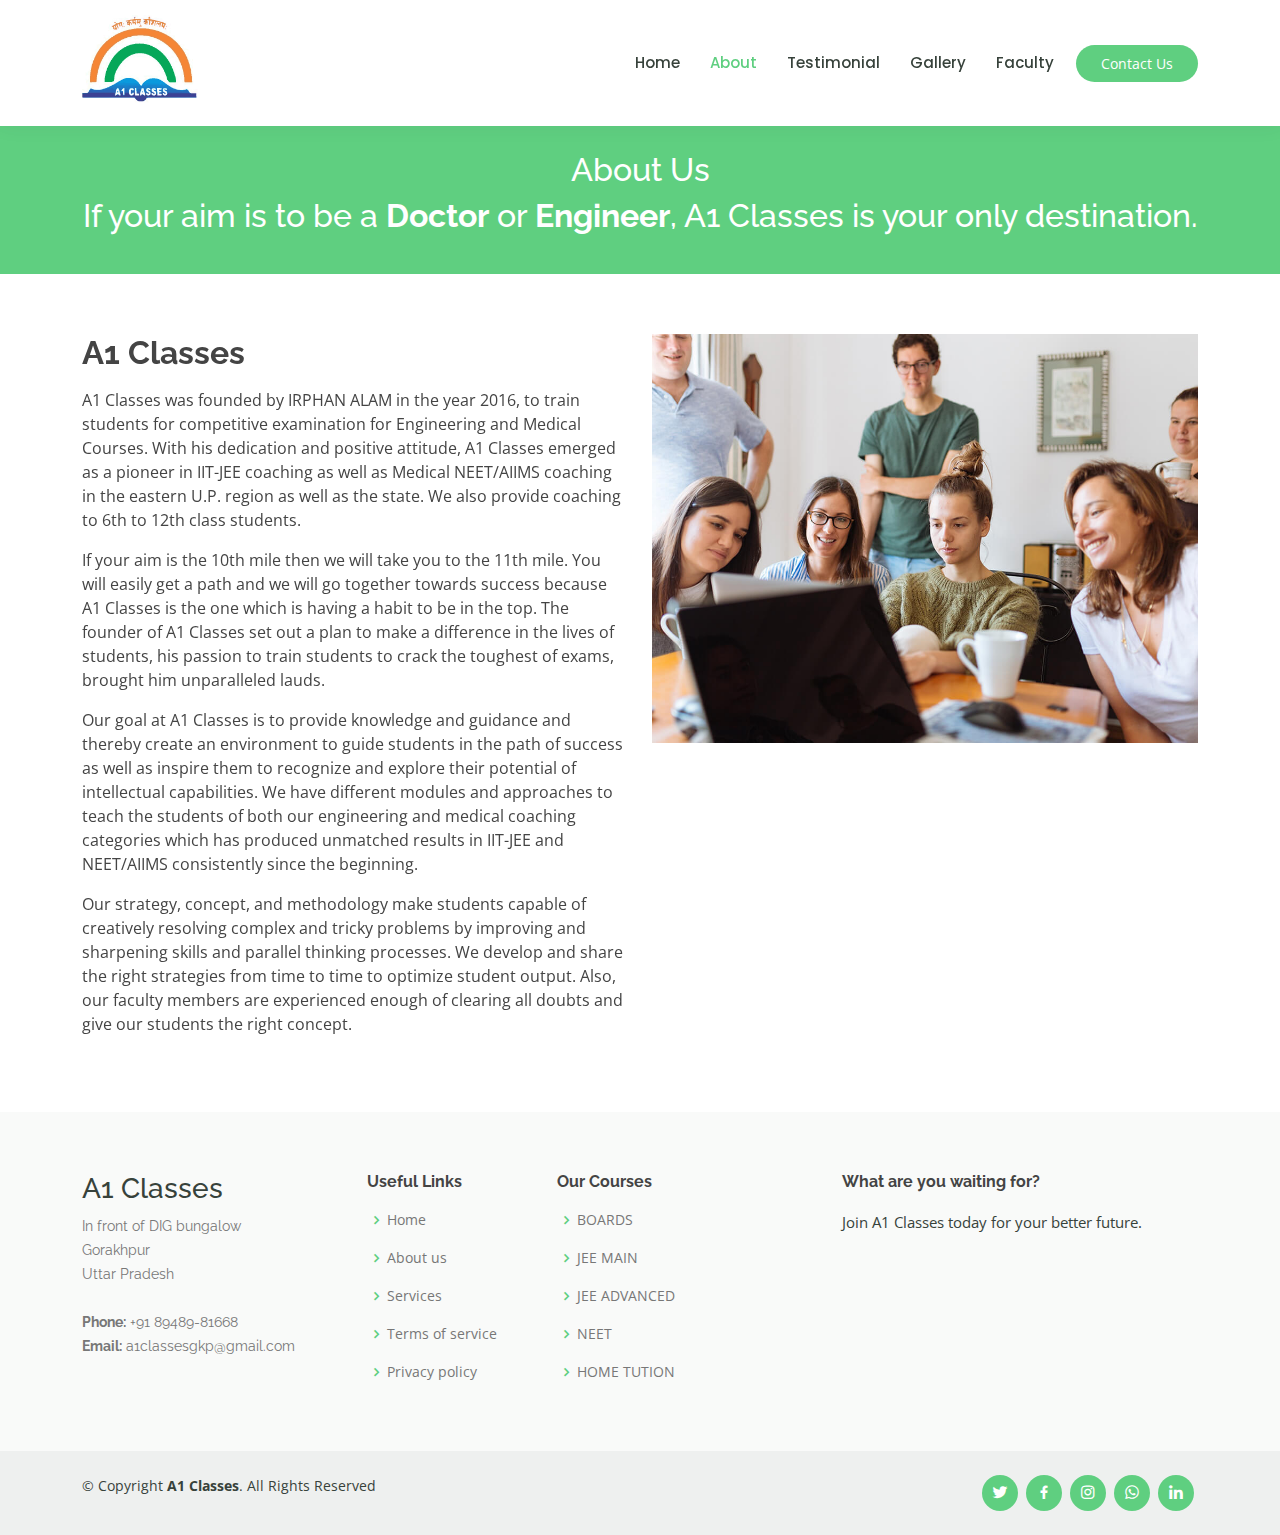
<file: about.html>
<!DOCTYPE html>
<html lang="en">

<head>
  <meta charset="utf-8">
  <meta content="width=device-width, initial-scale=1.0" name="viewport">

  <title>About - A1 Classes</title>
  <meta content="" name="description">
  <meta content="" name="keywords">

  <!-- Favicons -->
  <link href="images/A1Logo_png.png" rel="icon">

  <!-- Google Fonts -->
  <link href="https://fonts.googleapis.com/css?family=Open+Sans:300,300i,400,400i,600,600i,700,700i|Raleway:300,300i,400,400i,500,500i,600,600i,700,700i|Poppins:300,300i,400,400i,500,500i,600,600i,700,700i" rel="stylesheet">

  <!-- Vendor CSS Files -->
  <link href="assets/vendor/animate.css/animate.min.css" rel="stylesheet">
  <link href="assets/vendor/aos/aos.css" rel="stylesheet">
  <link href="assets/vendor/bootstrap/css/bootstrap.min.css" rel="stylesheet">
  <link href="assets/vendor/bootstrap-icons/bootstrap-icons.css" rel="stylesheet">
  <link href="assets/vendor/boxicons/css/boxicons.min.css" rel="stylesheet">
  <link href="assets/vendor/remixicon/remixicon.css" rel="stylesheet">
  <link href="assets/vendor/swiper/swiper-bundle.min.css" rel="stylesheet">

  <!-- Template Main CSS File -->
  <link href="assets/css/style.css" rel="stylesheet">

 
</head>

<body>

  <!-- ======= Header ======= -->
  <header id="header" class="fixed-top">
    <div class="container d-flex align-items-center">

      <h1 class=" me-auto"><a href="index.html"> <img src="images/A1Logo_png.png" alt="A1 Classes" style="width: 28%; height: auto;" > </a></h1>
      <!-- Uncomment below if you prefer to use an image logo -->

      <nav id="navbar" class="navbar order-last order-lg-0">
        <ul>
          <li><a href="index.html">Home</a></li>
          <li><a class="active" href="about.html">About</a></li>
          <li><a href="testimonial.html">Testimonial</a></li>
          <li><a href="gallery.html">Gallery</a></li>
          <li><a href="faculty.html">Faculty</a></li>

         
        </ul>
        <i class="bi bi-list mobile-nav-toggle"></i>
      </nav><!-- .navbar -->

      <a href="contact.html" class="get-started-btn">Contact Us</a>

    </div>
  </header><!-- End Header -->

  <main id="main">
    <!-- ======= Breadcrumbs ======= -->
    <div class="breadcrumbs" data-aos="fade-in">
      <div class="container">
        <br><br>
        <h2>About Us</h2>
        <h2>If your aim is to be a <strong>Doctor</strong> or <strong>Engineer</strong>, A1 Classes is your only destination.</h2>
      </div>
    </div><!-- End Breadcrumbs -->

    <!-- ======= About Section ======= -->
    <section id="about" class="about">
      <div class="container" data-aos="fade-up">

        <div class="row">
          <div class="col-lg-6 order-1 order-lg-2" data-aos="fade-left" data-aos-delay="100">
            <img src="assets/img/about.jpg" class="img-fluid" alt="">
          </div>
          <div class="col-lg-6 pt-4 pt-lg-0 order-2 order-lg-1 content">
            <h2> <strong>A1 Classes</strong> </h2>
            <p class="font-italic">
              <p>              A1 Classes was founded by IRPHAN ALAM in the year 2016, to train students for competitive examination for Engineering and Medical Courses. With his dedication and positive attitude, A1 Classes emerged as a pioneer in IIT-JEE coaching as well as Medical NEET/AIIMS coaching in the eastern U.P. region as well as the state. We also provide coaching to 6th to 12th class students.
              </p>
              <p>If your aim is the 10th mile then we will take you to the 11th mile. You will easily get a path and we will go together towards success because A1 Classes is the one which is having a habit to be in the top. The founder of A1 Classes set out a plan to make a difference in the lives of students, his passion to train students to crack the toughest of exams, brought him unparalleled lauds.
              </p>
              <p>Our goal at A1 Classes is to provide knowledge and guidance and thereby create an environment to guide students in the path of success as well as inspire them to recognize and explore their potential of intellectual capabilities. We have different modules and approaches to teach the students of both our engineering and medical coaching categories which has produced unmatched results in IIT-JEE and NEET/AIIMS consistently since the beginning.
              </p>
              <p>Our strategy, concept, and methodology make students capable of creatively resolving complex and tricky problems by improving and sharpening skills and parallel thinking processes. We develop and share the right strategies from time to time to optimize student output. Also, our faculty members are experienced enough of clearing all doubts and give our students the right concept.
              </p>





            </p>
            
          </div>
        </div>

      </div>
    </section><!-- End About Section -->

    

    

  </main><!-- End #main -->

  <!-- ======= Footer ======= -->
  <footer id="footer">

    <div class="footer-top">
      <div class="container">
        <div class="row">

          <div class="col-lg-3 col-md-6 footer-contact">
            <h3>A1 Classes</h3>
            <p>
              In front of DIG bungalow<br>
              Gorakhpur<br>
              Uttar Pradesh <br><br>
              <strong>Phone:</strong> +91 89489-81668<br>
              <strong>Email:</strong> a1classesgkp@gmail.com<br>
            </p>
          </div>

          <div class="col-lg-2 col-md-6 footer-links">
            <h4>Useful Links</h4>
            <ul>
              <li><i class="bx bx-chevron-right"></i> <a href="index.html">Home</a></li>
              <li><i class="bx bx-chevron-right"></i> <a href="about.html">About us</a></li>
              <li><i class="bx bx-chevron-right"></i> <a href="#">Services</a></li>
              <li><i class="bx bx-chevron-right"></i> <a href="#">Terms of service</a></li>
              <li><i class="bx bx-chevron-right"></i> <a href="#">Privacy policy</a></li>
            </ul>
          </div>

          
          <div class="col-lg-3 col-md-6 footer-links">
            <h4>Our Courses</h4>
            <ul>
              <li><i class="bx bx-chevron-right"></i> <a href="#">BOARDS</a></li>
              <li><i class="bx bx-chevron-right"></i> <a href="#">JEE MAIN</a></li>
              <li><i class="bx bx-chevron-right"></i> <a href="#">JEE ADVANCED</a></li>
              <li><i class="bx bx-chevron-right"></i> <a href="#">NEET</a></li>
              <li><i class="bx bx-chevron-right"></i> <a href="#">HOME TUTION</a></li>
            </ul>
          </div>

          <div class="col-lg-4 col-md-6 footer-newsletter">
            <h4>What are you waiting for?</h4>
            <p>Join A1 Classes today for your better future.</p>
            
          </div>

        </div>
      </div>
    </div>
  

    <div class="container d-md-flex py-4">

      <div class="me-md-auto text-center text-md-start">
        <div class="copyright">
          &copy; Copyright <strong><span>A1 Classes</span></strong>. All Rights Reserved
        </div>
        
      </div>
      <div class="social-links text-center text-md-right pt-3 pt-md-0">
        <a href="#" class="twitter"><i class="bx bxl-twitter"></i></a>
        <a target="_blank" href="https://www.facebook.com/a1classesgorakhpur/" class="facebook"><i class="bx bxl-facebook"></i></a>
        <a target="_blank" href="https://www.instagram.com/a1classesgorakhpur/" class="instagram"><i class="bx bxl-instagram"></i></a>
        <a  target="_blank" href="https://wa.link/3glch3" class="google-plus"><i class="bx bxl-whatsapp"></i></a>
        <a href="#" class="linkedin"><i class="bx bxl-linkedin"></i></a>
      </div>
    </div>
  </footer><!-- End Footer -->

  <div id="preloader"></div>
  <a href="#" class="back-to-top d-flex align-items-center justify-content-center"><i class="bi bi-arrow-up-short"></i></a>

  <!-- Vendor JS Files -->
  <script src="assets/vendor/aos/aos.js"></script>
  <script src="assets/vendor/bootstrap/js/bootstrap.bundle.min.js"></script>
  <script src="assets/vendor/php-email-form/validate.js"></script>
  <script src="assets/vendor/purecounter/purecounter.js"></script>
  <script src="assets/vendor/swiper/swiper-bundle.min.js"></script>

  <!-- Template Main JS File -->
  <script src="assets/js/main.js"></script>

</body>

</html>
</file>
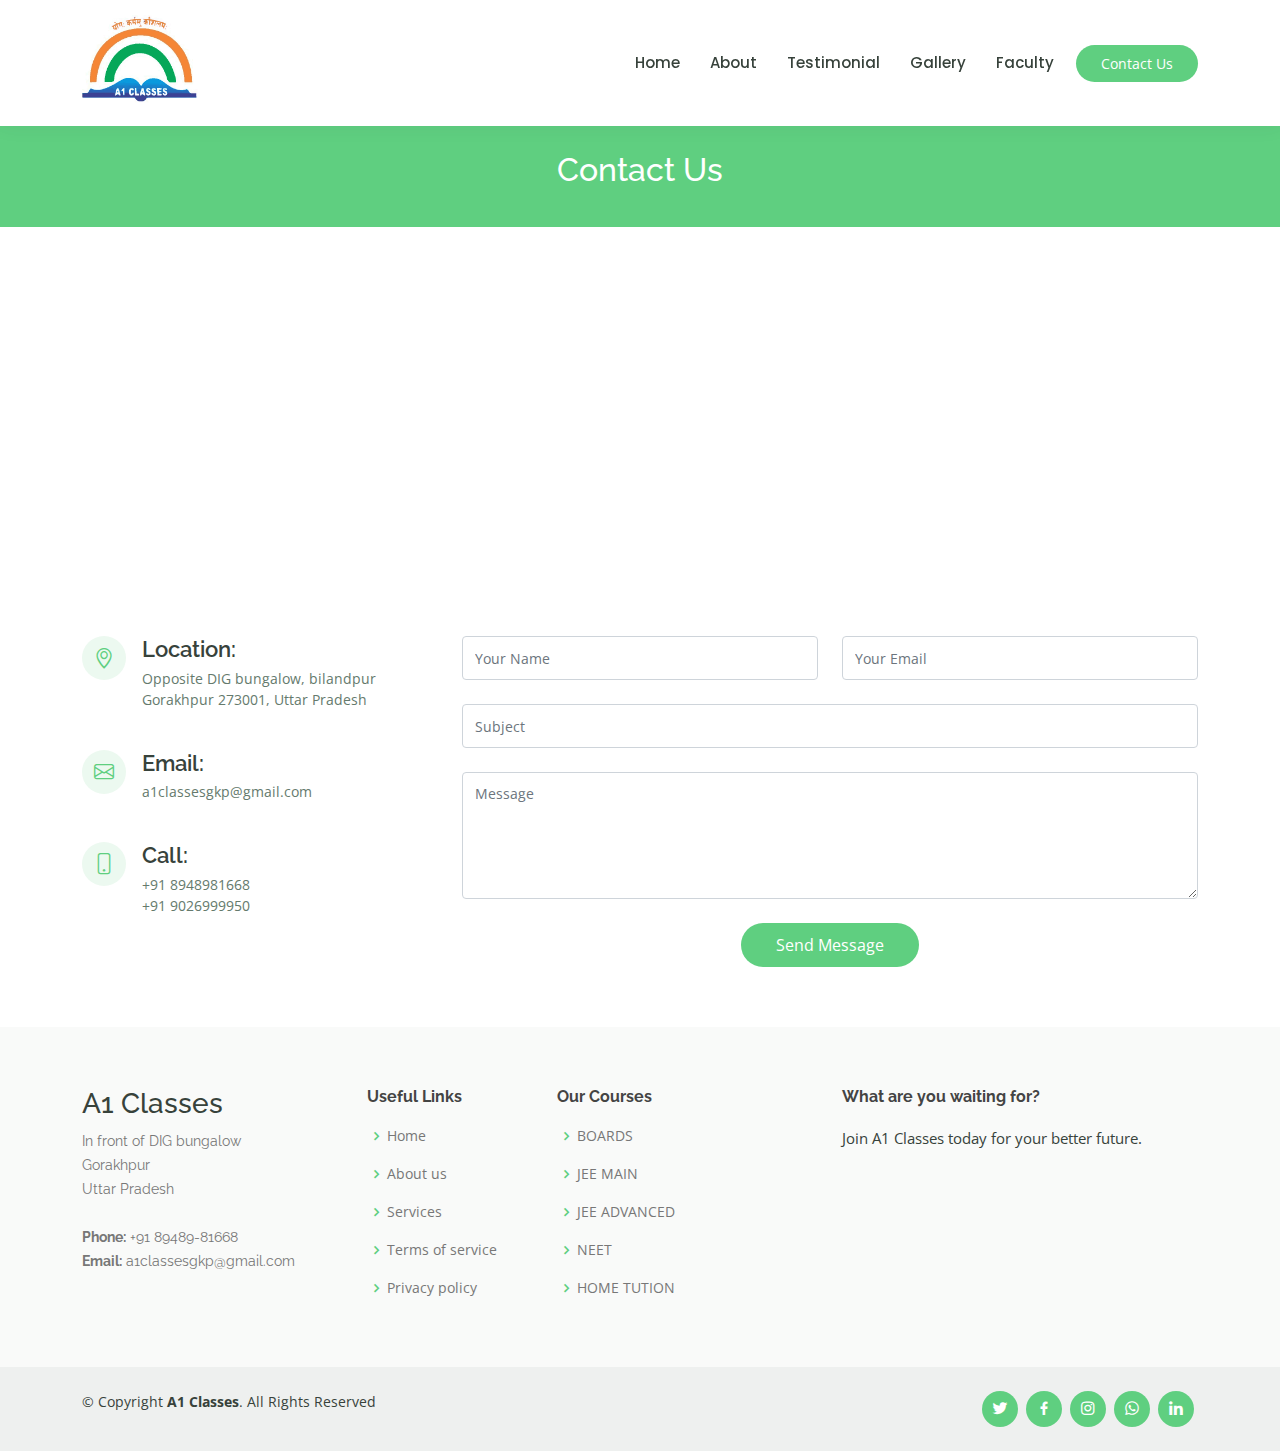
<file: contact.html>
<!DOCTYPE html>
<html lang="en">

<head>
  <meta charset="utf-8">
  <meta content="width=device-width, initial-scale=1.0" name="viewport">

  <title>Contact - A1 Classes</title>
  <meta content="" name="description">
  <meta content="" name="keywords">

  <!-- Favicons -->
  <link href="images/A1Logo_png.png" rel="icon">

  <!-- Google Fonts -->
  <link href="https://fonts.googleapis.com/css?family=Open+Sans:300,300i,400,400i,600,600i,700,700i|Raleway:300,300i,400,400i,500,500i,600,600i,700,700i|Poppins:300,300i,400,400i,500,500i,600,600i,700,700i" rel="stylesheet">

  <!-- Vendor CSS Files -->
  <link href="assets/vendor/animate.css/animate.min.css" rel="stylesheet">
  <link href="assets/vendor/aos/aos.css" rel="stylesheet">
  <link href="assets/vendor/bootstrap/css/bootstrap.min.css" rel="stylesheet">
  <link href="assets/vendor/bootstrap-icons/bootstrap-icons.css" rel="stylesheet">
  <link href="assets/vendor/boxicons/css/boxicons.min.css" rel="stylesheet">
  <link href="assets/vendor/remixicon/remixicon.css" rel="stylesheet">
  <link href="assets/vendor/swiper/swiper-bundle.min.css" rel="stylesheet">

  <!-- Template Main CSS File -->
  <link href="assets/css/style.css" rel="stylesheet">

  
</head>

<body>

  <!-- ======= Header ======= -->
  <header id="header" class="fixed-top">
    <div class="container d-flex align-items-center">

      <h1 class=" me-auto"><a href="index.html"> <img src="images/A1Logo_png.png" alt="A1 Classes" style="width: 28%; height: auto;" > </a></h1>
      <!-- Uncomment below if you prefer to use an image logo -->

      <nav id="navbar" class="navbar order-last order-lg-0">
        <ul>
          <li><a href="index.html">Home</a></li>
          <li><a href="about.html">About</a></li>
          <li><a href="testimonial.html">Testimonial</a></li>
          <li><a href="gallery.html">Gallery</a></li>
          <li><a href="faculty.html">Faculty</a></li>

         
        </ul>
        <i class="bi bi-list mobile-nav-toggle"></i>
      </nav><!-- .navbar -->

      <a href="contact.html" class="get-started-btn ">Contact Us</a>

    </div>
  </header><!-- End Header -->

  <main id="main">

    <!-- ======= Breadcrumbs ======= -->
    <div class="breadcrumbs" data-aos="fade-in">
      <div class="container">
        <br><br>
        <h2>Contact Us</h2>
      </div>
    </div><!-- End Breadcrumbs -->

    <!-- ======= Contact Section ======= -->
    <section id="contact" class="contact">
      <div data-aos="fade-up">
        <iframe style="border:0; width: 100%; height: 350px;" src="https://www.google.com/maps/embed?pb=!1m18!1m12!1m3!1d181.21525578866348!2d83.37593431100886!3d26.749580350297855!2m3!1f0!2f0!3f0!3m2!1i1024!2i768!4f13.1!3m3!1m2!1s0x3991458de6f5cfe3%3A0x5bddd95d4e29470d!2sPace%20Academy!5e1!3m2!1sen!2sin!4v1616694077213!5m2!1sen!2sin" width="800" height="600" style="border:0;" allowfullscreen="" loading="lazy"></iframe>
      </div>

      <div class="container" data-aos="fade-up">

        <div class="row mt-5">

          <div class="col-lg-4">
            <div class="info">
              <div class="address">
                <i class="bi bi-geo-alt"></i>
                <h4>Location:</h4>
                <p>Opposite DIG bungalow, bilandpur Gorakhpur 273001, Uttar Pradesh</p>
              </div>

              <div class="email">
                <i class="bi bi-envelope"></i>
                <h4>Email:</h4>
                <p>a1classesgkp@gmail.com</p>
              </div>

              <div class="phone">
                <i class="bi bi-phone"></i>
                <h4>Call:</h4>
                <p>+91 8948981668</p>
                <p>+91 9026999950</p>
              </div>

            </div>

          </div>

          <div class="col-lg-8 mt-5 mt-lg-0">

            <form action="forms/contact.php" method="post" role="form" class="php-email-form">
              <div class="row">
                <div class="col-md-6 form-group">
                  <input type="text" name="name" class="form-control" id="name" placeholder="Your Name" required>
                </div>
                <div class="col-md-6 form-group mt-3 mt-md-0">
                  <input type="email" class="form-control" name="email" id="email" placeholder="Your Email" required>
                </div>
              </div>
              <div class="form-group mt-3">
                <input type="text" class="form-control" name="subject" id="subject" placeholder="Subject" required>
              </div>
              <div class="form-group mt-3">
                <textarea class="form-control" name="message" rows="5" placeholder="Message" required></textarea>
              </div>
              <div class="my-3">
                <div class="loading">Loading</div>
                <div class="error-message"></div>
                <div class="sent-message">Your message has been sent. Thank you!</div>
              </div>
              <div class="text-center"><button type="submit">Send Message</button></div>
            </form>

          </div>

        </div>

      </div>
    </section><!-- End Contact Section -->

  </main><!-- End #main -->

  <!-- ======= Footer ======= -->
  <footer id="footer">

    <div class="footer-top">
      <div class="container">
        <div class="row">

          <div class="col-lg-3 col-md-6 footer-contact">
            <h3>A1 Classes</h3>
            <p>
              In front of DIG bungalow<br>
              Gorakhpur<br>
              Uttar Pradesh <br><br>
              <strong>Phone:</strong> +91 89489-81668<br>
              <strong>Email:</strong> a1classesgkp@gmail.com<br>
            </p>
          </div>

          <div class="col-lg-2 col-md-6 footer-links">
            <h4>Useful Links</h4>
            <ul>
              <li><i class="bx bx-chevron-right"></i> <a href="index.html">Home</a></li>
              <li><i class="bx bx-chevron-right"></i> <a href="about.html">About us</a></li>
              <li><i class="bx bx-chevron-right"></i> <a href="#">Services</a></li>
              <li><i class="bx bx-chevron-right"></i> <a href="#">Terms of service</a></li>
              <li><i class="bx bx-chevron-right"></i> <a href="#">Privacy policy</a></li>
            </ul>
          </div>

          
          <div class="col-lg-3 col-md-6 footer-links">
            <h4>Our Courses</h4>
            <ul>
              <li><i class="bx bx-chevron-right"></i> <a href="#">BOARDS</a></li>
              <li><i class="bx bx-chevron-right"></i> <a href="#">JEE MAIN</a></li>
              <li><i class="bx bx-chevron-right"></i> <a href="#">JEE ADVANCED</a></li>
              <li><i class="bx bx-chevron-right"></i> <a href="#">NEET</a></li>
              <li><i class="bx bx-chevron-right"></i> <a href="#">HOME TUTION</a></li>
            </ul>
          </div>

          <div class="col-lg-4 col-md-6 footer-newsletter">
            <h4>What are you waiting for?</h4>
            <p>Join A1 Classes today for your better future.</p>
            
          </div>

        </div>
      </div>
    </div>
  

    <div class="container d-md-flex py-4">

      <div class="me-md-auto text-center text-md-start">
        <div class="copyright">
          &copy; Copyright <strong><span>A1 Classes</span></strong>. All Rights Reserved
        </div>
        
      </div>
      <div class="social-links text-center text-md-right pt-3 pt-md-0">
        <a href="#" class="twitter"><i class="bx bxl-twitter"></i></a>
        <a target="_blank" href="https://www.facebook.com/a1classesgorakhpur/" class="facebook"><i class="bx bxl-facebook"></i></a>
        <a target="_blank" href="https://www.instagram.com/a1classesgorakhpur/" class="instagram"><i class="bx bxl-instagram"></i></a>
        <a  target="_blank" href="https://wa.link/3glch3" class="google-plus"><i class="bx bxl-whatsapp"></i></a>
        <a href="#" class="linkedin"><i class="bx bxl-linkedin"></i></a>
      </div>
    </div>
  </footer><!-- End Footer -->

  <div id="preloader"></div>
  <a href="#" class="back-to-top d-flex align-items-center justify-content-center"><i class="bi bi-arrow-up-short"></i></a>

  <!-- Vendor JS Files -->
  <script src="assets/vendor/aos/aos.js"></script>
  <script src="assets/vendor/bootstrap/js/bootstrap.bundle.min.js"></script>
  <script src="assets/vendor/php-email-form/validate.js"></script>
  <script src="assets/vendor/purecounter/purecounter.js"></script>
  <script src="assets/vendor/swiper/swiper-bundle.min.js"></script>

  <!-- Template Main JS File -->
  <script src="assets/js/main.js"></script>

</body>

</html>
</file>
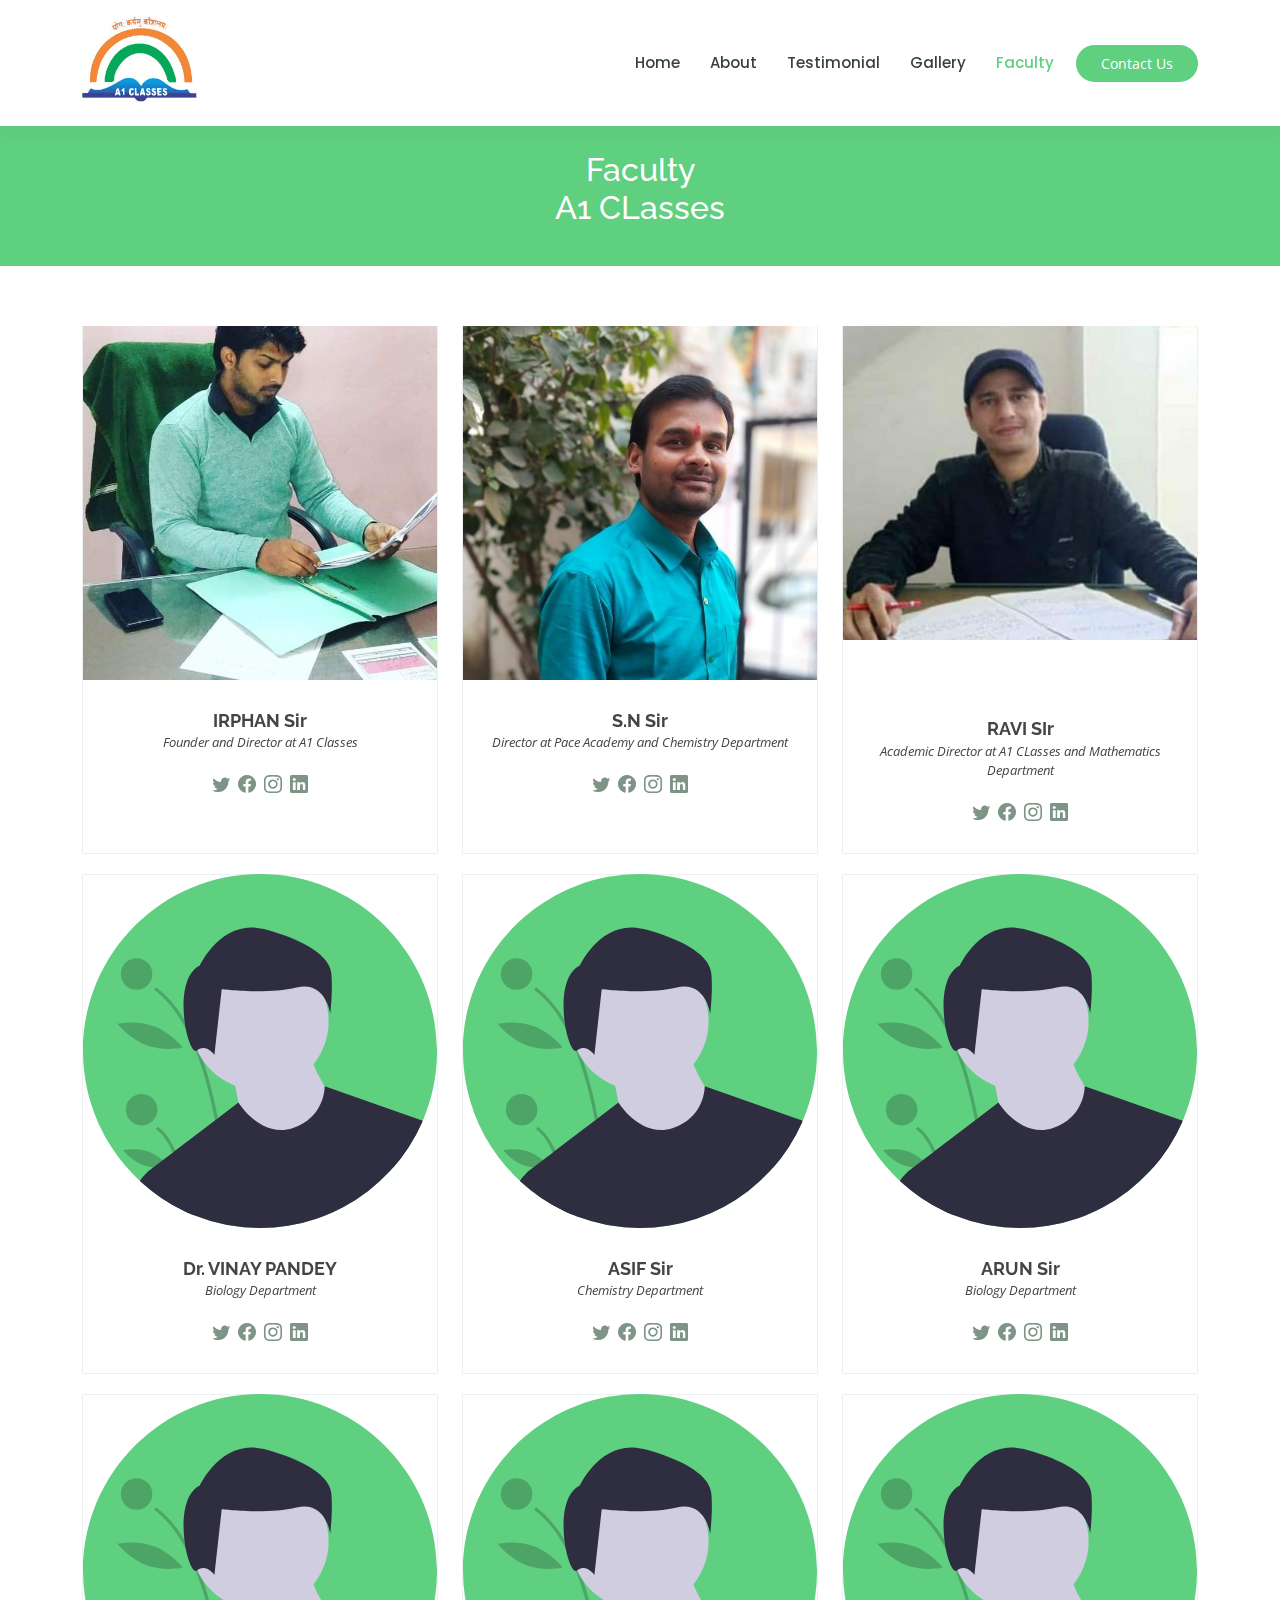
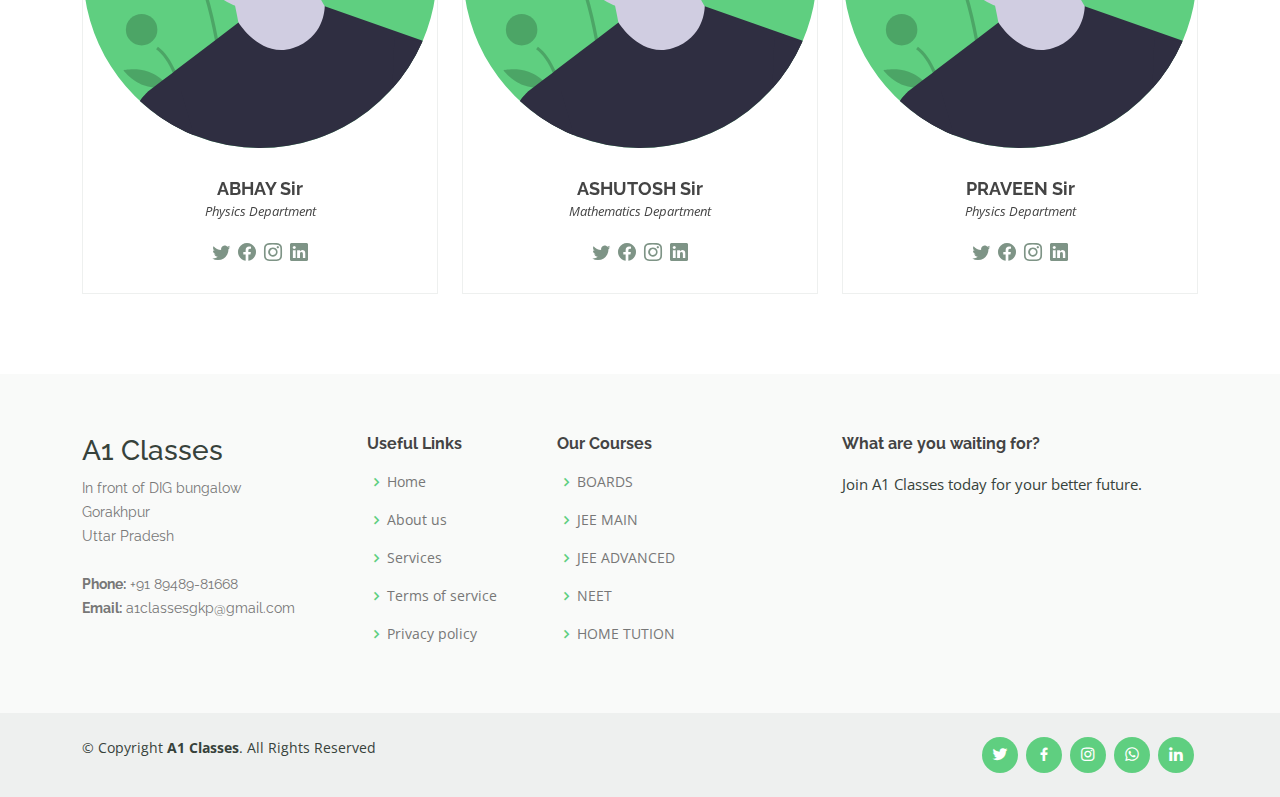
<file: faculty.html>
<!DOCTYPE html>
<html lang="en">

<head>
  <meta charset="utf-8">
  <meta content="width=device-width, initial-scale=1.0" name="viewport">

  <title>Faculty - A1 Classes</title>
  <meta content="" name="description">
  <meta content="" name="keywords">

  <!-- Favicons -->
  <link href="images/A1Logo_png.png" rel="icon">

  <!-- Google Fonts -->
  <link href="https://fonts.googleapis.com/css?family=Open+Sans:300,300i,400,400i,600,600i,700,700i|Raleway:300,300i,400,400i,500,500i,600,600i,700,700i|Poppins:300,300i,400,400i,500,500i,600,600i,700,700i" rel="stylesheet">

  <!-- Vendor CSS Files -->
  <link href="assets/vendor/animate.css/animate.min.css" rel="stylesheet">
  <link href="assets/vendor/aos/aos.css" rel="stylesheet">
  <link href="assets/vendor/bootstrap/css/bootstrap.min.css" rel="stylesheet">
  <link href="assets/vendor/bootstrap-icons/bootstrap-icons.css" rel="stylesheet">
  <link href="assets/vendor/boxicons/css/boxicons.min.css" rel="stylesheet">
  <link href="assets/vendor/remixicon/remixicon.css" rel="stylesheet">
  <link href="assets/vendor/swiper/swiper-bundle.min.css" rel="stylesheet">

  <!-- Template Main CSS File -->
  <link href="assets/css/style.css" rel="stylesheet">




</head>

<body>

  <!-- ======= Header ======= -->
  <header id="header" class="fixed-top">
    <div class="container d-flex align-items-center">

      <h1 class=" me-auto"><a href="index.html"> <img src="images/A1Logo_png.png" alt="A1 Classes" style="width: 28%; height: auto;" > </a></h1>
      <!-- Uncomment below if you prefer to use an image logo -->

      <nav id="navbar" class="navbar order-last order-lg-0">
        <ul>
          <li><a href="index.html">Home</a></li>
          <li><a href="about.html">About</a></li>
          <li><a href="testimonial.html">Testimonial</a></li>
          <li><a href="gallery.html">Gallery</a></li>
          <li><a class="active" href="faculty.html">Faculty</a></li>

         
        </ul>
        <i class="bi bi-list mobile-nav-toggle"></i>
      </nav><!-- .navbar -->

      <a href="contact.html" class="get-started-btn">Contact Us</a>

    </div>
  </header><!-- End Header -->

  <main id="main" data-aos="fade-in">

    <!-- ======= Breadcrumbs ======= -->
    <div class="breadcrumbs">
      <div class="container">
        <br><br>
        <h2>Faculty <br> A1 CLasses </h2>
      </div>
    </div><!-- End Breadcrumbs -->

    <!-- ======= Trainers Section ======= -->
    <section id="trainers" class="trainers">
      <div class="container" data-aos="fade-up">

        <div class="row" data-aos="zoom-in" data-aos-delay="100">
          <div class="col-lg-4 col-md-6 d-flex align-items-stretch">
            <div class="member">
              <img src="images/Faculty/Irphan.jpeg" class="img-fluid" alt="">
              <div class="member-content">
                <h4>IRPHAN Sir</h4>
                <span>Founder and Director at A1 Classes</span>
                
                <div class="social">
                  <a href=""><i class="bi bi-twitter"></i></a>
                  <a href="https://www.facebook.com/a1classesgorakhpur/"><i class="bi bi-facebook"></i></a>
                  <a href="https://www.instagram.com/a1classesgorakhpur2016/"><i class="bi bi-instagram"></i></a>
                  <a href=""><i class="bi bi-linkedin"></i></a>
                </div>
              </div>
            </div>
          </div>

          <div class="col-lg-4 col-md-6 d-flex align-items-stretch">
            <div class="member">
              <img src="images/Faculty/s.n.gupta.jpeg" class="img-fluid" alt="">
              <div class="member-content">
                <h4>S.N Sir</h4>
                <span>Director at Pace Academy and Chemistry Department</span>
                
                <div class="social">
                  <a href=""><i class="bi bi-twitter"></i></a>
                  <a href=""><i class="bi bi-facebook"></i></a>
                  <a href=""><i class="bi bi-instagram"></i></a>
                  <a href=""><i class="bi bi-linkedin"></i></a>
                </div>
              </div>
            </div>
          </div>


          <div class="col-lg-4 col-md-6 d-flex align-items-stretch">
            <div class="member">
              <img src="images/Faculty/Ravi.jpg" class="img-fluid" alt="">
              <div class="member-content">
                <br><br>
                <h4>RAVI SIr</h4>
                <span>Academic Director at A1 CLasses and Mathematics Department</span>
                
                <div class="social">
                  <a href=""><i class="bi bi-twitter"></i></a>
                  <a href=""><i class="bi bi-facebook"></i></a>
                  <a href=""><i class="bi bi-instagram"></i></a>
                  <a href=""><i class="bi bi-linkedin"></i></a>
                </div>
              </div>
            </div>
          </div>


          <div class="col-lg-4 col-md-6 d-flex align-items-stretch">
            <div class="member">
              <img src="images/user.svg" class="img-fluid" alt="">
              <div class="member-content">
                <h4>Dr. VINAY PANDEY</h4>
                <span>Biology Department</span>
                
                <div class="social">
                  <a href=""><i class="bi bi-twitter"></i></a>
                  <a href=""><i class="bi bi-facebook"></i></a>
                  <a href=""><i class="bi bi-instagram"></i></a>
                  <a href=""><i class="bi bi-linkedin"></i></a>
                </div>
              </div>
            </div>
          </div>


          


          <div class="col-lg-4 col-md-6 d-flex align-items-stretch">
            <div class="member">
              <img src="images/user.svg" class="img-fluid" alt="">
              <div class="member-content">
                <h4>ASIF Sir</h4>
                <span>Chemistry Department  </span>
                
                <div class="social">
                  <a href=""><i class="bi bi-twitter"></i></a>
                  <a href=""><i class="bi bi-facebook"></i></a>
                  <a href=""><i class="bi bi-instagram"></i></a>
                  <a href=""><i class="bi bi-linkedin"></i></a>
                </div>
              </div>
            </div>
          </div>


          <div class="col-lg-4 col-md-6 d-flex align-items-stretch">
            <div class="member">
              <img src="images/user.svg" class="img-fluid" alt="">
              <div class="member-content">
                <h4>ARUN Sir</h4>
                <span>Biology Department</span>
                
                <div class="social">
                  <a href=""><i class="bi bi-twitter"></i></a>
                  <a href=""><i class="bi bi-facebook"></i></a>
                  <a href=""><i class="bi bi-instagram"></i></a>
                  <a href=""><i class="bi bi-linkedin"></i></a>
                </div>
              </div>
            </div>
          </div>

        
        <div class="col-lg-4 col-md-6 d-flex align-items-stretch">
          <div class="member">
            <img src="images/user.svg" class="img-fluid" alt="">
            <div class="member-content">
              <h4>ABHAY Sir</h4>
              <span>Physics Department</span>
              
              <div class="social">
                <a href=""><i class="bi bi-twitter"></i></a>
                <a href=""><i class="bi bi-facebook"></i></a>
                <a href=""><i class="bi bi-instagram"></i></a>
                <a href=""><i class="bi bi-linkedin"></i></a>
              </div>
            </div>
          </div>
        </div><div class="col-lg-4 col-md-6 d-flex align-items-stretch">
          <div class="member">
            <img src="images/user.svg" class="img-fluid" alt="">
            <div class="member-content">
              <h4>ASHUTOSH Sir</h4>
              <span>Mathematics Department</span>
              
              <div class="social">
                <a href=""><i class="bi bi-twitter"></i></a>
                <a href=""><i class="bi bi-facebook"></i></a>
                <a href=""><i class="bi bi-instagram"></i></a>
                <a href=""><i class="bi bi-linkedin"></i></a>
              </div>
            </div>
          </div>
        </div><div class="col-lg-4 col-md-6 d-flex align-items-stretch">
          <div class="member">
            <img src="images/user.svg" class="img-fluid" alt="">
            <div class="member-content">
              <h4>PRAVEEN Sir</h4>
              <span>Physics Department</span>
              
              <div class="social">
                <a href=""><i class="bi bi-twitter"></i></a>
                <a href=""><i class="bi bi-facebook"></i></a>
                <a href=""><i class="bi bi-instagram"></i></a>
                <a href=""><i class="bi bi-linkedin"></i></a>
              </div>
            </div>
          </div>
        </div>
      </div>

      </div>
    </section><!-- End Trainers Section -->

  </main><!-- End #main -->

  <!-- ======= Footer ======= -->
  <footer id="footer">

    <div class="footer-top">
      <div class="container">
        <div class="row">

          <div class="col-lg-3 col-md-6 footer-contact">
            <h3>A1 Classes</h3>
            <p>
              In front of DIG bungalow<br>
              Gorakhpur<br>
              Uttar Pradesh <br><br>
              <strong>Phone:</strong> +91 89489-81668<br>
              <strong>Email:</strong> a1classesgkp@gmail.com<br>
            </p>
          </div>

          <div class="col-lg-2 col-md-6 footer-links">
            <h4>Useful Links</h4>
            <ul>
              <li><i class="bx bx-chevron-right"></i> <a href="index.html">Home</a></li>
              <li><i class="bx bx-chevron-right"></i> <a href="about.html">About us</a></li>
              <li><i class="bx bx-chevron-right"></i> <a href="#">Services</a></li>
              <li><i class="bx bx-chevron-right"></i> <a href="#">Terms of service</a></li>
              <li><i class="bx bx-chevron-right"></i> <a href="#">Privacy policy</a></li>
            </ul>
          </div>

          
          <div class="col-lg-3 col-md-6 footer-links">
            <h4>Our Courses</h4>
            <ul>
              <li><i class="bx bx-chevron-right"></i> <a href="#">BOARDS</a></li>
              <li><i class="bx bx-chevron-right"></i> <a href="#">JEE MAIN</a></li>
              <li><i class="bx bx-chevron-right"></i> <a href="#">JEE ADVANCED</a></li>
              <li><i class="bx bx-chevron-right"></i> <a href="#">NEET</a></li>
              <li><i class="bx bx-chevron-right"></i> <a href="#">HOME TUTION</a></li>
            </ul>
          </div>

          <div class="col-lg-4 col-md-6 footer-newsletter">
            <h4>What are you waiting for?</h4>
            <p>Join A1 Classes today for your better future.</p>
            
          </div>
        </div>
      </div>
    </div>
  

    <div class="container d-md-flex py-4">

      <div class="me-md-auto text-center text-md-start">
        <div class="copyright">
          &copy; Copyright <strong><span>A1 Classes</span></strong>. All Rights Reserved
        </div>
        
      </div>
      <div class="social-links text-center text-md-right pt-3 pt-md-0">
        <a href="#" class="twitter"><i class="bx bxl-twitter"></i></a>
        <a target="_blank" href="https://www.facebook.com/a1classesgorakhpur/" class="facebook"><i class="bx bxl-facebook"></i></a>
        <a target="_blank" href="https://www.instagram.com/a1classesgorakhpur/" class="instagram"><i class="bx bxl-instagram"></i></a>
        <a  target="_blank" href="https://wa.link/3glch3" class="google-plus"><i class="bx bxl-whatsapp"></i></a>
        <a href="#" class="linkedin"><i class="bx bxl-linkedin"></i></a>
      </div>
    </div>
  </footer><!-- End Footer -->

  <div id="preloader"></div>
  <a href="#" class="back-to-top d-flex align-items-center justify-content-center"><i class="bi bi-arrow-up-short"></i></a>

  <!-- Vendor JS Files -->
  <script src="assets/vendor/aos/aos.js"></script>
  <script src="assets/vendor/bootstrap/js/bootstrap.bundle.min.js"></script>
  <script src="assets/vendor/php-email-form/validate.js"></script>
  <script src="assets/vendor/purecounter/purecounter.js"></script>
  <script src="assets/vendor/swiper/swiper-bundle.min.js"></script>

  <!-- Template Main JS File -->
  <script src="assets/js/main.js"></script>

</body>

</html>
</file>
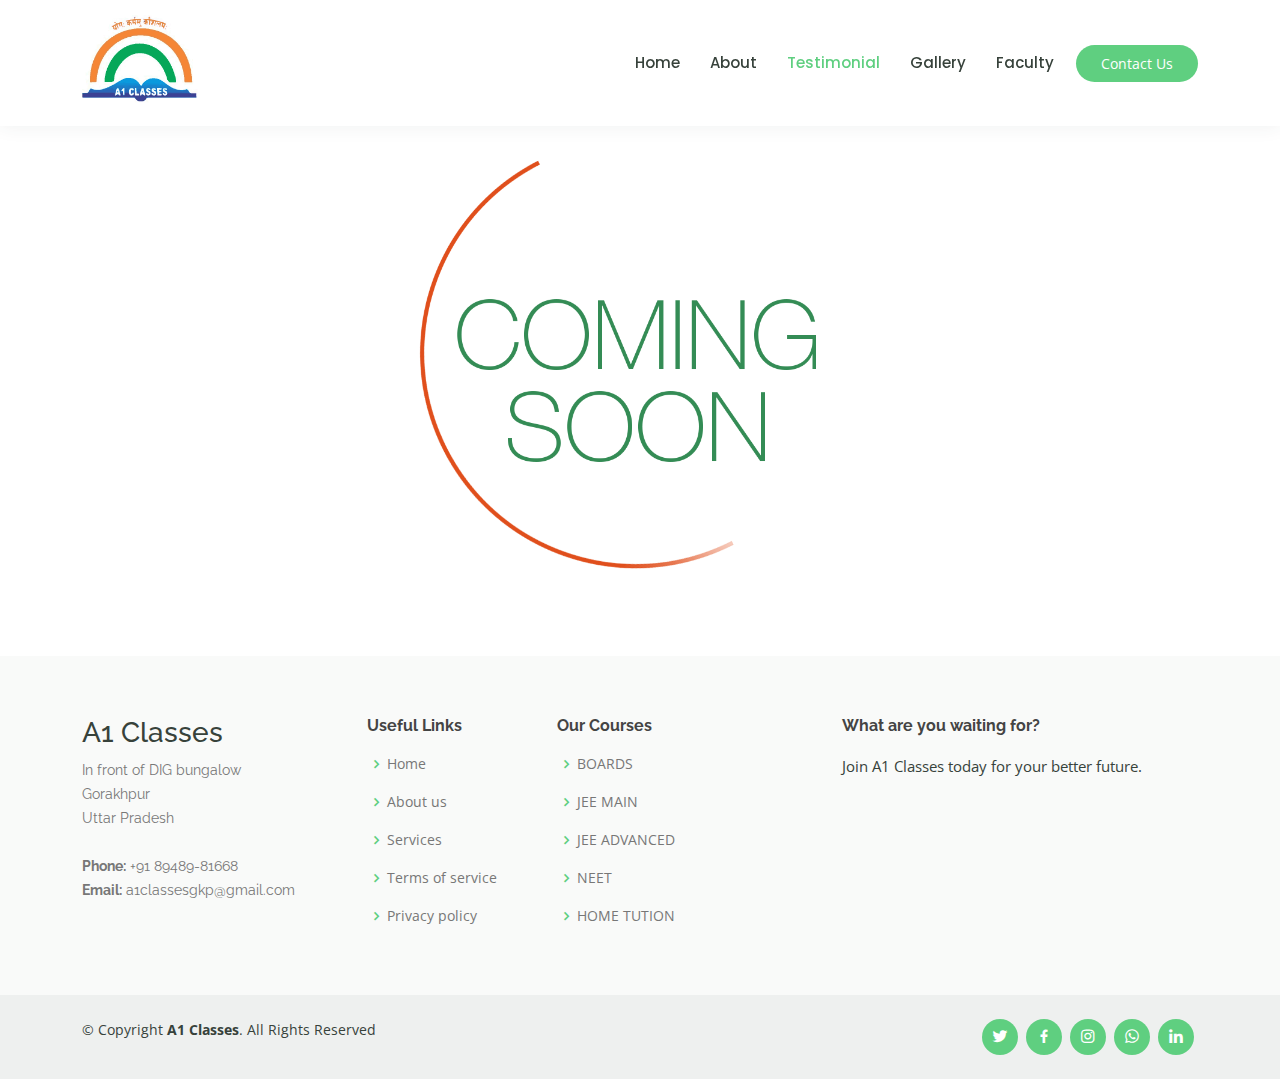
<file: testimonial.html>
<!DOCTYPE html>
<html lang="en">

<head>
  <meta charset="utf-8">
  <meta content="width=device-width, initial-scale=1.0" name="viewport">

  <title>Testimonial - A1 Classes</title>
  <meta content="" name="description">
  <meta content="" name="keywords">

  <!-- Favicons -->
  <link href="images/A1Logo_png.png" rel="icon">

  <!-- Google Fonts -->
  <link href="https://fonts.googleapis.com/css?family=Open+Sans:300,300i,400,400i,600,600i,700,700i|Raleway:300,300i,400,400i,500,500i,600,600i,700,700i|Poppins:300,300i,400,400i,500,500i,600,600i,700,700i" rel="stylesheet">

  <!-- Vendor CSS Files -->
  <link href="assets/vendor/animate.css/animate.min.css" rel="stylesheet">
  <link href="assets/vendor/aos/aos.css" rel="stylesheet">
  <link href="assets/vendor/bootstrap/css/bootstrap.min.css" rel="stylesheet">
  <link href="assets/vendor/bootstrap-icons/bootstrap-icons.css" rel="stylesheet">
  <link href="assets/vendor/boxicons/css/boxicons.min.css" rel="stylesheet">
  <link href="assets/vendor/remixicon/remixicon.css" rel="stylesheet">
  <link href="assets/vendor/swiper/swiper-bundle.min.css" rel="stylesheet">

  <!-- Template Main CSS File -->
  <link href="assets/css/style.css" rel="stylesheet">

</head>

<body>

  <!-- ======= Header ======= -->
  <header id="header" class="fixed-top">
    <div class="container d-flex align-items-center">

      <h1 class=" me-auto"><a href="index.html"> <img src="images/A1Logo_png.png" alt="A1 Classes" style="width: 28%; height: auto;" > </a></h1>
      <!-- Uncomment below if you prefer to use an image logo -->

      <nav id="navbar" class="navbar order-last order-lg-0">
        <ul>
          <li><a href="index.html">Home</a></li>
          <li><a href="about.html">About</a></li>
          <li><a class="active" href="testimonial.html">Testimonial</a></li>
          <li><a href="gallery.html">Gallery</a></li>
          <li><a href="faculty.html">Faculty</a></li>

         
        </ul>
        <i class="bi bi-list mobile-nav-toggle"></i>
      </nav><!-- .navbar -->

      <a href="contact.html" class="get-started-btn">Contact Us</a>

    </div>
  </header><!-- End Header -->

 <div style=" text-align: center; " >
  <br><br><br><br>
   <img src="images/comingSoon.gif" alt="Coming Soon" style="width: 40%; height: auto;"  >
 </div>
    
<br><br>
  <!-- ======= Footer ======= -->
  <footer id="footer">

    <div class="footer-top">
      <div class="container">
        <div class="row">

          <div class="col-lg-3 col-md-6 footer-contact">
            <h3>A1 Classes</h3>
            <p>
              In front of DIG bungalow<br>
              Gorakhpur<br>
              Uttar Pradesh <br><br>
              <strong>Phone:</strong> +91 89489-81668<br>
              <strong>Email:</strong> a1classesgkp@gmail.com<br>
            </p>
          </div>

          <div class="col-lg-2 col-md-6 footer-links">
            <h4>Useful Links</h4>
            <ul>
              <li><i class="bx bx-chevron-right"></i> <a href="index.html">Home</a></li>
              <li><i class="bx bx-chevron-right"></i> <a href="about.html">About us</a></li>
              <li><i class="bx bx-chevron-right"></i> <a href="#">Services</a></li>
              <li><i class="bx bx-chevron-right"></i> <a href="#">Terms of service</a></li>
              <li><i class="bx bx-chevron-right"></i> <a href="#">Privacy policy</a></li>
            </ul>
          </div>

          
          <div class="col-lg-3 col-md-6 footer-links">
            <h4>Our Courses</h4>
            <ul>
              <li><i class="bx bx-chevron-right"></i> <a href="#">BOARDS</a></li>
              <li><i class="bx bx-chevron-right"></i> <a href="#">JEE MAIN</a></li>
              <li><i class="bx bx-chevron-right"></i> <a href="#">JEE ADVANCED</a></li>
              <li><i class="bx bx-chevron-right"></i> <a href="#">NEET</a></li>
              <li><i class="bx bx-chevron-right"></i> <a href="#">HOME TUTION</a></li>
            </ul>
          </div>

          <div class="col-lg-4 col-md-6 footer-newsletter">
            <h4>What are you waiting for?</h4>
            <p>Join A1 Classes today for your better future.</p>
            
          </div>
        </div>
      </div>
    </div>
  

    <div class="container d-md-flex py-4">

      <div class="me-md-auto text-center text-md-start">
        <div class="copyright">
          &copy; Copyright <strong><span>A1 Classes</span></strong>. All Rights Reserved
        </div>
        
      </div>
      <div class="social-links text-center text-md-right pt-3 pt-md-0">
        <a href="#" class="twitter"><i class="bx bxl-twitter"></i></a>
        <a target="_blank" href="https://www.facebook.com/a1classesgorakhpur/" class="facebook"><i class="bx bxl-facebook"></i></a>
        <a target="_blank" href="https://www.instagram.com/a1classesgorakhpur/" class="instagram"><i class="bx bxl-instagram"></i></a>
        <a  target="_blank" href="https://wa.link/3glch3" class="google-plus"><i class="bx bxl-whatsapp"></i></a>
        <a href="#" class="linkedin"><i class="bx bxl-linkedin"></i></a>
      </div>
    </div>
  </footer><!-- End Footer -->

  <div id="preloader"></div>
  <a href="#" class="back-to-top d-flex align-items-center justify-content-center"><i class="bi bi-arrow-up-short"></i></a>

  <!-- Vendor JS Files -->
  <script src="assets/vendor/aos/aos.js"></script>
  <script src="assets/vendor/bootstrap/js/bootstrap.bundle.min.js"></script>
  <script src="assets/vendor/php-email-form/validate.js"></script>
  <script src="assets/vendor/purecounter/purecounter.js"></script>
  <script src="assets/vendor/swiper/swiper-bundle.min.js"></script>

  <!-- Template Main JS File -->
  <script src="assets/js/main.js"></script>

</body>

</html>
</file>
<file: assets/css/style.css>
/**
* Template Name: Mentor - v4.0.1
* Template URL: https://bootstrapmade.com/mentor-free-education-bootstrap-theme/
* Author: BootstrapMade.com
* License: https://bootstrapmade.com/license/
*/

/*--------------------------------------------------------------
# General
--------------------------------------------------------------*/
body {
  font-family: "Open Sans", sans-serif;
  color: #444444;
}

a {
  color: #5fcf80;
  text-decoration: none;
}

a:hover {
  color: #86db9f;
  text-decoration: none;
}

h1, h2, h3, h4, h5, h6 {
  font-family: "Raleway", sans-serif;
}

/*--------------------------------------------------------------
# Back to top button
--------------------------------------------------------------*/
.back-to-top {
  position: fixed;
  visibility: hidden;
  opacity: 0;
  right: 15px;
  bottom: 15px;
  z-index: 996;
  background: #5fcf80;
  width: 40px;
  height: 40px;
  border-radius: 50px;
  transition: all 0.4s;
}

.back-to-top i {
  font-size: 28px;
  color: #fff;
  line-height: 0;
}

.back-to-top:hover {
  background: #7ed899;
  color: #fff;
}

.back-to-top.active {
  visibility: visible;
  opacity: 1;
}

/*--------------------------------------------------------------
# Preloader
--------------------------------------------------------------*/
#preloader {
  position: fixed;
  top: 0;
  left: 0;
  right: 0;
  bottom: 0;
  z-index: 9999;
  overflow: hidden;
  background: #fff;
}

#preloader:before {
  content: "";
  position: fixed;
  top: calc(50% - 30px);
  left: calc(50% - 30px);
  border: 6px solid #5fcf80;
  border-top-color: #fff;
  border-bottom-color: #fff;
  border-radius: 50%;
  width: 60px;
  height: 60px;
  -webkit-animation: animate-preloader 1s linear infinite;
  animation: animate-preloader 1s linear infinite;
}

@-webkit-keyframes animate-preloader {
  0% {
    transform: rotate(0deg);
  }
  100% {
    transform: rotate(360deg);
  }
}

@keyframes animate-preloader {
  0% {
    transform: rotate(0deg);
  }
  100% {
    transform: rotate(360deg);
  }
}

/*--------------------------------------------------------------
# Disable aos animation delay on mobile devices
--------------------------------------------------------------*/
@media screen and (max-width: 768px) {
  [data-aos-delay] {
    transition-delay: 0 !important;
  }
}

/*--------------------------------------------------------------
# Header
--------------------------------------------------------------*/
#header {
  background: #fff;
  transition: all 0.5s;
  z-index: 997;
  padding: 15px 0;
  box-shadow: 0px 0 18px rgba(55, 66, 59, 0.08);
}

#header .logo {
  font-size: 30px;
  margin: 0;
  padding: 0;
  line-height: 1;
  font-weight: 600;
  letter-spacing: 1px;
  text-transform: uppercase;
  font-family: "Poppins", sans-serif;
}

#header .logo a {
  color: #5fcf80;
}

#header .logo img {
  max-height: 40px;
}

/**
* Get Startet Button 
*/
.get-started-btn {
  margin-left: 22px;
  background: #5fcf80;
  color: #fff;
  border-radius: 50px;
  padding: 8px 25px;
  white-space: nowrap;
  transition: 0.3s;
  font-size: 14px;
  display: inline-block;
}

.get-started-btn:hover {
  background: #3ac162;
  color: #fff;
}

@media (max-width: 768px) {
  .get-started-btn {
    margin: 0 15px 0 0;
    padding: 6px 18px;
  }
}

/*--------------------------------------------------------------
# Navigation Menu
--------------------------------------------------------------*/
/**
* Desktop Navigation 
*/
.navbar {
  padding: 0;
}

.navbar ul {
  margin: 0;
  padding: 0;
  display: flex;
  list-style: none;
  align-items: center;
}

.navbar li {
  position: relative;
}

.navbar a {
  display: flex;
  align-items: center;
  justify-content: space-between;
  padding: 10px 0 10px 30px;
  font-family: "Poppins", sans-serif;
  font-size: 15px;
  font-weight: 500;
  color: #37423b;
  white-space: nowrap;
  transition: 0.3s;
}

.navbar a i {
  font-size: 12px;
  line-height: 0;
  margin-left: 5px;
}

.navbar a:hover, .navbar .active, .navbar li:hover > a {
  color: #5fcf80;
}

.navbar .dropdown ul {
  display: block;
  position: absolute;
  left: 30px;
  top: calc(100% + 30px);
  margin: 0;
  padding: 10px 0;
  z-index: 99;
  opacity: 0;
  visibility: hidden;
  background: #fff;
  box-shadow: 0px 0px 30px rgba(127, 137, 161, 0.25);
  transition: 0.3s;
  border-radius: 4px;
}

.navbar .dropdown ul li {
  min-width: 200px;
}

.navbar .dropdown ul a {
  padding: 10px 20px;
  font-size: 14px;
  text-transform: none;
  font-weight: 500;
}

.navbar .dropdown ul a i {
  font-size: 12px;
}

.navbar .dropdown ul a:hover, .navbar .dropdown ul .active:hover, .navbar .dropdown ul li:hover > a {
  color: #5fcf80;
}

.navbar .dropdown:hover > ul {
  opacity: 1;
  top: 100%;
  visibility: visible;
}

.navbar .dropdown .dropdown ul {
  top: 0;
  left: calc(100% - 30px);
  visibility: hidden;
}

.navbar .dropdown .dropdown:hover > ul {
  opacity: 1;
  top: 0;
  left: 100%;
  visibility: visible;
}

@media (max-width: 1366px) {
  .navbar .dropdown .dropdown ul {
    left: -90%;
  }
  .navbar .dropdown .dropdown:hover > ul {
    left: -100%;
  }
}

/**
* Mobile Navigation 
*/
.mobile-nav-toggle {
  color: #37423b;
  font-size: 28px;
  cursor: pointer;
  display: none;
  line-height: 0;
  transition: 0.5s;
}

.mobile-nav-toggle.bi-x {
  color: #fff;
}

@media (max-width: 991px) {
  .mobile-nav-toggle {
    display: block;
  }
  .navbar ul {
    display: none;
  }
}

.navbar-mobile {
  position: fixed;
  overflow: hidden;
  top: 0;
  right: 0;
  left: 0;
  bottom: 0;
  background: rgba(32, 38, 34, 0.9);
  transition: 0.3s;
  z-index: 999;
}

.navbar-mobile .mobile-nav-toggle {
  position: absolute;
  top: 15px;
  right: 15px;
}

.navbar-mobile ul {
  display: block;
  position: absolute;
  top: 55px;
  right: 15px;
  bottom: 15px;
  left: 15px;
  padding: 10px 0;
  border-radius: 6px;
  background-color: #fff;
  overflow-y: auto;
  transition: 0.3s;
}

.navbar-mobile a {
  padding: 10px 20px;
  font-size: 15px;
  color: #37423b;
}

.navbar-mobile a:hover, .navbar-mobile .active, .navbar-mobile li:hover > a {
  color: #5fcf80;
}

.navbar-mobile .getstarted {
  margin: 15px;
}

.navbar-mobile .dropdown ul {
  position: static;
  display: none;
  margin: 10px 20px;
  padding: 10px 0;
  z-index: 99;
  opacity: 1;
  visibility: visible;
  background: #fff;
  box-shadow: 0px 0px 30px rgba(127, 137, 161, 0.25);
}

.navbar-mobile .dropdown ul li {
  min-width: 200px;
}

.navbar-mobile .dropdown ul a {
  padding: 10px 20px;
}

.navbar-mobile .dropdown ul a i {
  font-size: 12px;
}

.navbar-mobile .dropdown ul a:hover, .navbar-mobile .dropdown ul .active:hover, .navbar-mobile .dropdown ul li:hover > a {
  color: #5fcf80;
}

.navbar-mobile .dropdown > .dropdown-active {
  display: block;
}

/*--------------------------------------------------------------
# Hero Section
--------------------------------------------------------------*/
#hero {
  width: 100%;
  height: 80vh;
  background: url("../../images/Front\ Banner.jpg") top center;
  background-size: cover;
  position: relative;
}

#hero:before {
  content: "";
  background: rgba(0, 0, 0, 0.4);
  position: absolute;
  bottom: 0;
  top: 0;
  left: 0;
  right: 0;
}

#hero .container {
  padding-top: 72px;
}

@media (max-width: 992px) {
  #hero .container {
    padding-top: 62px;
  }
}

#hero h1 {
  margin: 0;
  font-size: 48px;
  font-weight: 700;
  line-height: 56px;
  color: #fff;
  font-family: "Poppins", sans-serif;
}

#hero h2 {
  color: #eee;
  margin: 10px 0 0 0;
  font-size: 24px;
}

#hero .btn-get-started {
  font-family: "Raleway", sans-serif;
  font-weight: 500;
  font-size: 15px;
  letter-spacing: 1px;
  display: inline-block;
  padding: 10px 35px;
  border-radius: 50px;
  transition: 0.5s;
  margin-top: 30px;
  border: 2px solid #fff;
  color: #fff;
}

#hero .btn-get-started:hover {
  background: #5fcf80;
  border: 2px solid #5fcf80;
}

@media (min-width: 1024px) {
  #hero {
    background-attachment: fixed;
  }
}

@media (max-width: 768px) {
  #hero {
    height: 100vh;
  }
  #hero h1 {
    font-size: 28px;
    line-height: 36px;
  }
  #hero h2 {
    font-size: 18px;
    line-height: 24px;
  }
}

/*--------------------------------------------------------------
# Sections General
--------------------------------------------------------------*/
section {
  padding: 60px 0;
  overflow: hidden;
}

.section-bg {
  background-color: #f6f7f6;
}

.section-title {
  padding-bottom: 40px;
}

.section-title h2 {
  font-size: 14px;
  font-weight: 500;
  padding: 0;
  line-height: 1px;
  margin: 0 0 5px 0;
  letter-spacing: 2px;
  text-transform: uppercase;
  color: #aaaaaa;
  font-family: "Poppins", sans-serif;
}

.section-title h2::after {
  content: "";
  width: 120px;
  height: 1px;
  display: inline-block;
  background: #9ae1af;
  margin: 4px 10px;
}

.section-title p {
  margin: 0;
  margin: 0;
  font-size: 36px;
  font-weight: 700;
  text-transform: uppercase;
  font-family: "Poppins", sans-serif;
  color: #37423b;
}

.breadcrumbs {
  margin-top: 73px;
  text-align: center;
  background: #5fcf80;
  padding: 30px 0;
  color: #fff;
}

@media (max-width: 992px) {
  .breadcrumbs {
    margin-top: 63px;
  }
}

.breadcrumbs h2 {
  font-size: 32px;
  font-weight: 500;
}

.breadcrumbs p {
  font-size: 14px;
  margin-bottom: 0;
}

/*--------------------------------------------------------------
# About
--------------------------------------------------------------*/
.about .content h3 {
  font-weight: 600;
  font-size: 26px;
}

.about .content ul {
  list-style: none;
  padding: 0;
}

.about .content ul li {
  padding-bottom: 10px;
}

.about .content ul i {
  font-size: 20px;
  padding-right: 4px;
  color: #5fcf80;
}

.about .content .learn-more-btn {
  background: #5fcf80;
  color: #fff;
  border-radius: 50px;
  padding: 8px 25px 9px 25px;
  white-space: nowrap;
  transition: 0.3s;
  font-size: 14px;
  display: inline-block;
}

.about .content .learn-more-btn:hover {
  background: #3ac162;
  color: #fff;
}

@media (max-width: 768px) {
  .about .content .learn-more-btn {
    margin: 0 48px 0 0;
    padding: 6px 18px;
  }
}

/*--------------------------------------------------------------
# Counts
--------------------------------------------------------------*/
.counts {
  padding: 30px 0;
}

.counts .counters span {
  font-size: 48px;
  display: block;
  color: #5fcf80;
  font-weight: 700;
}

.counts .counters p {
  padding: 0;
  margin: 0 0 20px 0;
  font-family: "Raleway", sans-serif;
  font-size: 15px;
  font-weight: 600;
  color: #37423b;
}

/*--------------------------------------------------------------
# Why Us
--------------------------------------------------------------*/
.why-us .content {
  padding: 30px;
  background: #5fcf80;
  border-radius: 4px;
  color: #fff;
}

.why-us .content h3 {
  font-weight: 700;
  font-size: 34px;
  margin-bottom: 30px;
}

.why-us .content p {
  margin-bottom: 30px;
}

.why-us .content .more-btn {
  display: inline-block;
  background: rgba(255, 255, 255, 0.2);
  padding: 6px 30px 8px 30px;
  color: #fff;
  border-radius: 50px;
  transition: all ease-in-out 0.4s;
}

.why-us .content .more-btn i {
  font-size: 14px;
}

.why-us .content .more-btn:hover {
  color: #5fcf80;
  background: #fff;
}

.why-us .icon-boxes .icon-box {
  text-align: center;
  background: #fff;
  padding: 40px 30px;
  width: 100%;
  border: 1px solid #eef0ef;
}

.why-us .icon-boxes .icon-box i {
  font-size: 32px;
  padding: 18px;
  color: #5fcf80;
  margin-bottom: 30px;
  background: #ecf9f0;
  border-radius: 50px;
}

.why-us .icon-boxes .icon-box h4 {
  font-size: 20px;
  font-weight: 700;
  margin: 0 0 30px 0;
}

.why-us .icon-boxes .icon-box p {
  font-size: 15px;
  color: #848484;
}

/*--------------------------------------------------------------
# Features
--------------------------------------------------------------*/
.features {
  padding-top: 0px;
}

.features .icon-box {
  display: flex;
  align-items: center;
  padding: 20px;
  transition: 0.3s;
  border: 1px solid #eef0ef;
}

.features .icon-box i {
  font-size: 32px;
  padding-right: 10px;
  line-height: 1;
}

.features .icon-box h3 {
  font-weight: 700;
  margin: 0;
  padding: 0;
  line-height: 1;
  font-size: 16px;
}

.features .icon-box h3 a {
  color: #37423b;
  transition: 0.3s;
}

.features .icon-box:hover {
  border-color: #5fcf80;
}

.features .icon-box:hover h3 a {
  color: #5fcf80;
}

/*--------------------------------------------------------------
# Courses
--------------------------------------------------------------*/
.courses .course-item {
  border-radius: 5px;
  border: 1px solid #eef0ef;
}

.courses .course-content {
  padding: 15px;
}

.courses .course-content h3 {
  font-weight: 700;
  font-size: 20px;
}

.courses .course-content h3 a {
  color: #37423b;
  transition: 0.3s;
}

.courses .course-content h3 a:hover {
  color: #5fcf80;
}

.courses .course-content p {
  font-size: 14px;
  color: #777777;
}

.courses .course-content h4 {
  font-size: 14px;
  background: #5fcf80;
  padding: 7px 14px;
  color: #fff;
  margin: 0;
}

.courses .course-content .price {
  margin: 0;
  font-weight: 700;
  font-size: 18px;
  color: #37423b;
}

.courses .trainer {
  padding-top: 15px;
  border-top: 1px solid #eef0ef;
}

.courses .trainer .trainer-profile img {
  max-width: 50px;
  border-radius: 50px;
}

.courses .trainer .trainer-profile span {
  padding-left: 10px;
  font-weight: 600;
  font-size: 16px;
  color: #5a6c60;
}

.courses .trainer .trainer-rank {
  font-size: 18px;
  color: #657a6d;
}

/*--------------------------------------------------------------
# Trainers
--------------------------------------------------------------*/
.trainers .member {
  text-align: center;
  margin-bottom: 20px;
  background: #fff;
  border: 1px solid #eef0ef;
}

.trainers .member img {
  margin: -1px -1px 30px -1px;
}

.trainers .member .member-content {
  padding: 0 20px 30px 20px;
}

.trainers .member h4 {
  font-weight: 700;
  margin-bottom: 2px;
  font-size: 18px;
}

.trainers .member span {
  font-style: italic;
  display: block;
  font-size: 13px;
}

.trainers .member p {
  padding-top: 10px;
  font-size: 14px;
  font-style: italic;
  color: #aaaaaa;
}

.trainers .member .social {
  margin-top: 15px;
}

.trainers .member .social a {
  color: #7e9486;
  transition: 0.3s;
}

.trainers .member .social a:hover {
  color: #5fcf80;
}

.trainers .member .social i {
  font-size: 18px;
  margin: 0 2px;
}

/*--------------------------------------------------------------
# Testimonials
--------------------------------------------------------------*/
.testimonials .testimonial-wrap {
  padding-left: 50px;
}

.testimonials .testimonial-item {
  box-sizing: content-box;
  padding: 30px 30px 30px 60px;
  margin: 30px 15px;
  min-height: 200px;
  border: 1px solid #eef0ef;
  position: relative;
  background: #fff;
}

.testimonials .testimonial-item .testimonial-img {
  width: 90px;
  border-radius: 10px;
  border: 6px solid #fff;
  position: absolute;
  left: -45px;
}

.testimonials .testimonial-item h3 {
  font-size: 18px;
  font-weight: bold;
  margin: 10px 0 5px 0;
  color: #111;
}

.testimonials .testimonial-item h4 {
  font-size: 14px;
  color: #999;
  margin: 0;
}

.testimonials .testimonial-item .quote-icon-left, .testimonials .testimonial-item .quote-icon-right {
  color: #c1ecce;
  font-size: 26px;
}

.testimonials .testimonial-item .quote-icon-left {
  display: inline-block;
  left: -5px;
  position: relative;
}

.testimonials .testimonial-item .quote-icon-right {
  display: inline-block;
  right: -5px;
  position: relative;
  top: 10px;
}

.testimonials .testimonial-item p {
  font-style: italic;
  margin: 15px auto 15px auto;
}

.testimonials .swiper-pagination {
  margin-top: 20px;
  position: relative;
}

.testimonials .swiper-pagination .swiper-pagination-bullet {
  width: 12px;
  height: 12px;
  background-color: #fff;
  opacity: 1;
  border: 1px solid #5fcf80;
}

.testimonials .swiper-pagination .swiper-pagination-bullet-active {
  background-color: #5fcf80;
}

@media (max-width: 767px) {
  .testimonials .testimonial-wrap {
    padding-left: 0;
  }
  .testimonials .testimonial-item {
    padding: 30px;
    margin: 15px;
  }
  .testimonials .testimonial-item .testimonial-img {
    position: static;
    left: auto;
  }
}

/*--------------------------------------------------------------
# Cource Details
--------------------------------------------------------------*/
.course-details h3 {
  font-size: 24px;
  margin: 30px 0 15px 0;
  font-weight: 700;
  position: relative;
  padding-bottom: 10px;
}

.course-details h3:before {
  content: '';
  position: absolute;
  display: block;
  width: 100%;
  height: 1px;
  background: #eef0ef;
  bottom: 0;
  left: 0;
}

.course-details h3:after {
  content: '';
  position: absolute;
  display: block;
  width: 60px;
  height: 1px;
  background: #5fcf80;
  bottom: 0;
  left: 0;
}

.course-details .course-info {
  background: #f6f7f6;
  padding: 10px 15px;
  margin-bottom: 15px;
}

.course-details .course-info h5 {
  font-weight: 400;
  font-size: 16px;
  margin: 0;
  font-family: "Poppins", sans-serif;
}

.course-details .course-info p {
  margin: 0;
  font-weight: 600;
}

.course-details .course-info a {
  color: #657a6d;
}

/*--------------------------------------------------------------
# Cource Details Tabs
--------------------------------------------------------------*/
.cource-details-tabs {
  overflow: hidden;
  padding-top: 0;
}

.cource-details-tabs .nav-tabs {
  border: 0;
}

.cource-details-tabs .nav-link {
  border: 0;
  padding: 12px 15px 12px 0;
  transition: 0.3s;
  color: #37423b;
  border-radius: 0;
  border-right: 2px solid #e2e7e4;
  font-weight: 600;
  font-size: 15px;
}

.cource-details-tabs .nav-link:hover {
  color: #5fcf80;
}

.cource-details-tabs .nav-link.active {
  color: #5fcf80;
  border-color: #5fcf80;
}

.cource-details-tabs .tab-pane.active {
  -webkit-animation: fadeIn 0.5s ease-out;
  animation: fadeIn 0.5s ease-out;
}

.cource-details-tabs .details h3 {
  font-size: 26px;
  font-weight: 600;
  margin-bottom: 20px;
  color: #37423b;
}

.cource-details-tabs .details p {
  color: #777777;
}

.cource-details-tabs .details p:last-child {
  margin-bottom: 0;
}

@media (max-width: 992px) {
  .cource-details-tabs .nav-link {
    border: 0;
    padding: 15px;
  }
  .cource-details-tabs .nav-link.active {
    color: #fff;
    background: #5fcf80;
  }
}

/*--------------------------------------------------------------
# Events
--------------------------------------------------------------*/
.events .card {
  border: 0;
  padding: 0 30px;
  margin-bottom: 60px;
  position: relative;
}

.events .card-img {
  width: calc(100% + 60px);
  margin-left: -30px;
  overflow: hidden;
  z-index: 9;
  border-radius: 0;
}

.events .card-img img {
  max-width: 100%;
  transition: all 0.3s ease-in-out;
}

.events .card-body {
  z-index: 10;
  background: #fff;
  border-top: 4px solid #fff;
  padding: 30px;
  box-shadow: 0px 2px 15px rgba(0, 0, 0, 0.1);
  margin-top: -60px;
  transition: 0.3s;
}

.events .card-title {
  font-weight: 700;
  text-align: center;
  margin-bottom: 20px;
}

.events .card-title a {
  color: #37423b;
  transition: 0.3s;
}

.events .card-text {
  color: #5e5e5e;
}

.events .read-more a {
  color: #777777;
  text-transform: uppercase;
  font-weight: 600;
  font-size: 12px;
  transition: 0.3s;
}

.events .read-more a:hover {
  color: #5fcf80;
}

.events .card:hover img {
  transform: scale(1.1);
}

.events .card:hover .card-body {
  border-color: #5fcf80;
}

.events .card:hover .card-body .card-title a {
  color: #5fcf80;
}

/*--------------------------------------------------------------
# Pricing
--------------------------------------------------------------*/
.pricing .box {
  padding: 20px;
  background: #fff;
  text-align: center;
  border: 1px solid #eef0ef;
  border-radius: 0;
  position: relative;
  overflow: hidden;
}

.pricing h3 {
  font-weight: 400;
  margin: -20px -20px 20px -20px;
  padding: 20px 15px;
  font-size: 16px;
  font-weight: 600;
  color: #777777;
  background: #f8f8f8;
}

.pricing h4 {
  font-size: 36px;
  color: #5fcf80;
  font-weight: 600;
  font-family: "Poppins", sans-serif;
  margin-bottom: 20px;
}

.pricing h4 sup {
  font-size: 20px;
  top: -15px;
  left: -3px;
}

.pricing h4 span {
  color: #bababa;
  font-size: 16px;
  font-weight: 300;
}

.pricing ul {
  padding: 0;
  list-style: none;
  color: #444444;
  text-align: center;
  line-height: 20px;
  font-size: 14px;
}

.pricing ul li {
  padding-bottom: 16px;
}

.pricing ul i {
  color: #5fcf80;
  font-size: 18px;
  padding-right: 4px;
}

.pricing ul .na {
  color: #ccc;
  text-decoration: line-through;
}

.pricing .btn-wrap {
  margin: 20px -20px -20px -20px;
  padding: 20px 15px;
  background: #f8f8f8;
  text-align: center;
}

.pricing .btn-buy {
  background: #5fcf80;
  display: inline-block;
  padding: 8px 35px;
  border-radius: 50px;
  color: #fff;
  transition: none;
  font-size: 14px;
  font-weight: 400;
  font-family: "Raleway", sans-serif;
  font-weight: 600;
  transition: 0.3s;
}

.pricing .btn-buy:hover {
  background: #3ac162;
}

.pricing .featured h3 {
  color: #fff;
  background: #5fcf80;
}

.pricing .advanced {
  width: 200px;
  position: absolute;
  top: 18px;
  right: -68px;
  transform: rotate(45deg);
  z-index: 1;
  font-size: 14px;
  padding: 1px 0 3px 0;
  background: #5fcf80;
  color: #fff;
}

/*--------------------------------------------------------------
# Contact
--------------------------------------------------------------*/
.contact {
  padding-top: 5px;
}

.contact .info {
  width: 100%;
  background: #fff;
}

.contact .info i {
  font-size: 20px;
  color: #5fcf80;
  float: left;
  width: 44px;
  height: 44px;
  background: #ecf9f0;
  display: flex;
  justify-content: center;
  align-items: center;
  border-radius: 50px;
  transition: all 0.3s ease-in-out;
}

.contact .info h4 {
  padding: 0 0 0 60px;
  font-size: 22px;
  font-weight: 600;
  margin-bottom: 5px;
  color: #37423b;
}

.contact .info p {
  padding: 0 0 0 60px;
  margin-bottom: 0;
  font-size: 14px;
  color: #657a6d;
}

.contact .info .email, .contact .info .phone {
  margin-top: 40px;
}

.contact .info .email:hover i, .contact .info .address:hover i, .contact .info .phone:hover i {
  background: #5fcf80;
  color: #fff;
}

.contact .php-email-form {
  width: 100%;
  background: #fff;
}

.contact .php-email-form .form-group {
  padding-bottom: 8px;
}

.contact .php-email-form .error-message {
  display: none;
  color: #fff;
  background: #ed3c0d;
  text-align: left;
  padding: 15px;
  font-weight: 600;
}

.contact .php-email-form .error-message br + br {
  margin-top: 25px;
}

.contact .php-email-form .sent-message {
  display: none;
  color: #fff;
  background: #18d26e;
  text-align: center;
  padding: 15px;
  font-weight: 600;
}

.contact .php-email-form .loading {
  display: none;
  background: #fff;
  text-align: center;
  padding: 15px;
}

.contact .php-email-form .loading:before {
  content: "";
  display: inline-block;
  border-radius: 50%;
  width: 24px;
  height: 24px;
  margin: 0 10px -6px 0;
  border: 3px solid #18d26e;
  border-top-color: #eee;
  -webkit-animation: animate-loading 1s linear infinite;
  animation: animate-loading 1s linear infinite;
}

.contact .php-email-form input, .contact .php-email-form textarea {
  border-radius: 4px;
  box-shadow: none;
  font-size: 14px;
}

.contact .php-email-form input:focus, .contact .php-email-form textarea:focus {
  border-color: #5fcf80;
}

.contact .php-email-form input {
  height: 44px;
}

.contact .php-email-form textarea {
  padding: 10px 12px;
}

.contact .php-email-form button[type="submit"] {
  background: #5fcf80;
  border: 0;
  padding: 10px 35px;
  color: #fff;
  transition: 0.4s;
  border-radius: 50px;
}

.contact .php-email-form button[type="submit"]:hover {
  background: #3ac162;
}

@-webkit-keyframes animate-loading {
  0% {
    transform: rotate(0deg);
  }
  100% {
    transform: rotate(360deg);
  }
}

@keyframes animate-loading {
  0% {
    transform: rotate(0deg);
  }
  100% {
    transform: rotate(360deg);
  }
}

/*--------------------------------------------------------------
# Footer
--------------------------------------------------------------*/
#footer {
  color: #37423b;
  font-size: 14px;
  background: #eef0ef;
}

#footer .footer-top {
  padding: 60px 0 30px 0;
  background: #f9faf9;
}

#footer .footer-top .footer-contact {
  margin-bottom: 30px;
}

#footer .footer-top .footer-contact h4 {
  font-size: 22px;
  margin: 0 0 30px 0;
  padding: 2px 0 2px 0;
  line-height: 1;
  font-weight: 700;
}

#footer .footer-top .footer-contact p {
  font-size: 14px;
  line-height: 24px;
  margin-bottom: 0;
  font-family: "Raleway", sans-serif;
  color: #777777;
}

#footer .footer-top h4 {
  font-size: 16px;
  font-weight: bold;
  color: #444444;
  position: relative;
  padding-bottom: 12px;
}

#footer .footer-top .footer-links {
  margin-bottom: 30px;
}

#footer .footer-top .footer-links ul {
  list-style: none;
  padding: 0;
  margin: 0;
}

#footer .footer-top .footer-links ul i {
  padding-right: 2px;
  color: #5fcf80;
  font-size: 18px;
  line-height: 1;
}

#footer .footer-top .footer-links ul li {
  padding: 10px 0;
  display: flex;
  align-items: center;
}

#footer .footer-top .footer-links ul li:first-child {
  padding-top: 0;
}

#footer .footer-top .footer-links ul a {
  color: #777777;
  transition: 0.3s;
  display: inline-block;
  line-height: 1;
}

#footer .footer-top .footer-links ul a:hover {
  text-decoration: none;
  color: #5fcf80;
}

#footer .footer-newsletter {
  font-size: 15px;
}

#footer .footer-newsletter h4 {
  font-size: 16px;
  font-weight: bold;
  color: #444444;
  position: relative;
  padding-bottom: 12px;
}

#footer .footer-newsletter form {
  margin-top: 30px;
  background: #fff;
  padding: 6px 10px;
  position: relative;
  border-radius: 50px;
  text-align: left;
  border: 1px solid #e0e5e2;
}

#footer .footer-newsletter form input[type="email"] {
  border: 0;
  padding: 4px 8px;
  width: calc(100% - 100px);
}

#footer .footer-newsletter form input[type="submit"] {
  position: absolute;
  top: -1px;
  right: -1px;
  bottom: -1px;
  border: 0;
  background: none;
  font-size: 16px;
  padding: 0 20px 2px 20px;
  background: #5fcf80;
  color: #fff;
  transition: 0.3s;
  border-radius: 50px;
  box-shadow: 0px 2px 15px rgba(0, 0, 0, 0.1);
}

#footer .footer-newsletter form input[type="submit"]:hover {
  background: #3ac162;
}

#footer .credits {
  padding-top: 5px;
  font-size: 13px;
}

#footer .credits a {
  color: #3ac162;
  transition: 0.3s;
}

#footer .credits a:hover {
  color: #5fcf80;
}

#footer .social-links a {
  font-size: 18px;
  display: inline-block;
  background: #5fcf80;
  color: #fff;
  line-height: 1;
  padding: 8px 0;
  margin-right: 4px;
  border-radius: 50%;
  text-align: center;
  width: 36px;
  height: 36px;
  transition: 0.3s;
}

#footer .social-links a:hover {
  background: #3ac162;
  color: #fff;
  text-decoration: none;
}
</file>
